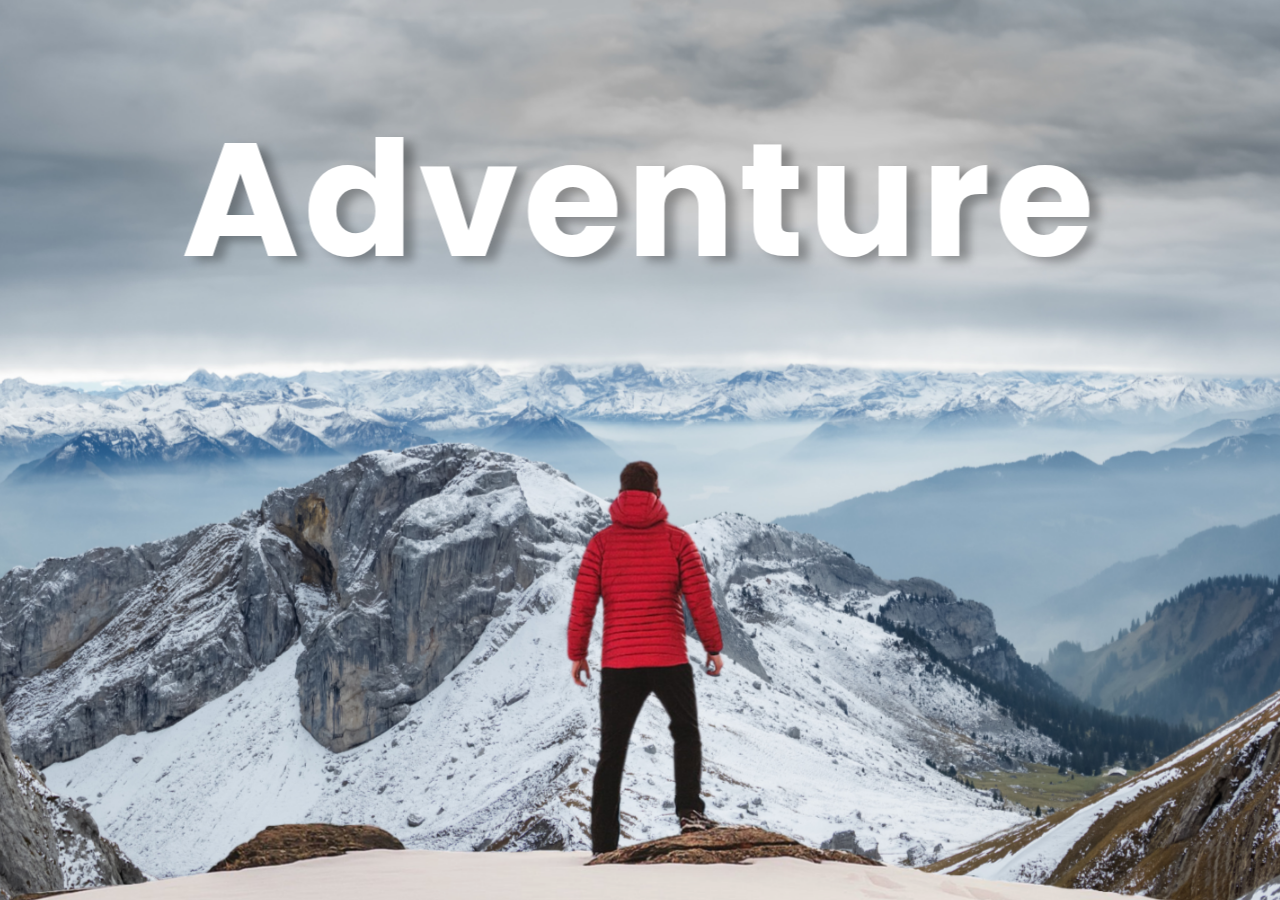
<file: index.html>
<!DOCTYPE html>
<html lang="en">
<head>
    <meta charset="UTF-8">
    <meta name="viewport" content="width=device-width, initial-scale=1.0">
    <title>Parallax Effect </title>
    <link rel="stylesheet" href="./styles.css">
    <link rel="preconnect" href="https://fonts.googleapis.com">
<link rel="preconnect" href="https://fonts.gstatic.com" crossorigin>
<link href="https://fonts.googleapis.com/css2?family=Poppins:wght@900&display=swap" rel="stylesheet">
</head>
<body>
    <div id="wrapper">
        <div class="container">
            <img src="background.png" class="background">
            <img src="foreground.png" class="foreground">
            <h1>Adventure</h1>
        </div>
        <section>
            <h2 class="secHeading"> Adventure Time!</h2>
            <p class="text">
                Lorem ipsum dolor sit amet consectetur, adipisicing elit. Animi dignissimos esse magni eveniet et dolor autem illo harum deserunt, quis nemo itaque molestias pariatur consectetur totam deleniti sunt asperiores eos laboriosam ratione hic eum cum debitis iste! Ab quidem nesciunt doloremque velit dicta voluptas vel nemo labore natus, doloribus quos?
                <br><br>
                Lorem ipsum dolor sit amet consectetur adipisicing elit. Ratione accusamus blanditiis nemo, amet assumenda nobis, magnam excepturi eveniet animi quibusdam officia! Vitae sed quod asperiores, id, ea reiciendis quo cupiditate nam beatae architecto consequuntur doloribus pariatur harum officia sunt dolore? Fuga architecto necessitatibus, unde tempore aut laborum error officiis aperiam.
            </p>
    
            <div class="bg bg1">
                <h2 class="description">BIKING</h2>
            </div>
            <p class="text">
                Lorem ipsum dolor sit amet consectetur, adipisicing elit. Animi dignissimos esse magni eveniet et dolor autem illo harum deserunt, quis nemo itaque molestias pariatur consectetur totam deleniti sunt asperiores eos laboriosam ratione hic eum cum debitis iste! Ab quidem nesciunt doloremque velit dicta voluptas vel nemo labore natus, doloribus quos?
                <br><br>
                Lorem ipsum dolor sit amet consectetur adipisicing elit. Ratione accusamus blanditiis nemo, amet assumenda nobis, magnam excepturi eveniet animi quibusdam officia! Vitae sed quod asperiores, id, ea reiciendis quo cupiditate nam beatae architecto consequuntur doloribus pariatur harum officia sunt dolore? Fuga architecto necessitatibus, unde tempore aut laborum error officiis aperiam.
            </p>
            <div class="bg bg2">
                <h2 class="description">PARA GLIDING</h2>
            </div>
            <p class="text">
                Lorem ipsum dolor sit amet consectetur, adipisicing elit. Animi dignissimos esse magni eveniet et dolor autem illo harum deserunt, quis nemo itaque molestias pariatur consectetur totam deleniti sunt asperiores eos laboriosam ratione hic eum cum debitis iste! Ab quidem nesciunt doloremque velit dicta voluptas vel nemo labore natus, doloribus quos?
                <br><br>
                Lorem ipsum dolor sit amet consectetur adipisicing elit. Ratione accusamus blanditiis nemo, amet assumenda nobis, magnam excepturi eveniet animi quibusdam officia! Vitae sed quod asperiores, id, ea reiciendis quo cupiditate nam beatae architecto consequuntur doloribus pariatur harum officia sunt dolore? Fuga architecto necessitatibus, unde tempore aut laborum error officiis aperiam.
            </p>
            <div class="bg bg3">
                <h2 class="description">SURFING</h2>
            </div>
            <p class="text">
                Lorem ipsum dolor sit amet consectetur, adipisicing elit. Animi dignissimos esse magni eveniet et dolor autem illo harum deserunt, quis nemo itaque molestias pariatur consectetur totam deleniti sunt asperiores eos laboriosam ratione hic eum cum debitis iste! Ab quidem nesciunt doloremque velit dicta voluptas vel nemo labore natus, doloribus quos?
                <br><br>
                Lorem ipsum dolor sit amet consectetur adipisicing elit. Ratione accusamus blanditiis nemo, amet assumenda nobis, magnam excepturi eveniet animi quibusdam officia! Vitae sed quod asperiores, id, ea reiciendis quo cupiditate nam beatae architecto consequuntur doloribus pariatur harum officia sunt dolore? Fuga architecto necessitatibus, unde tempore aut laborum error officiis aperiam.
            </p>
    
        </section>
    </div>

</body>
</html>
</file>
<file: styles.css>
*{
    margin: 0;
    padding:0;
    box-sizing: border-box;
}

#wrapper{
    height: 100vh;
    overflow-x: hidden;
    overflow-y: auto;
    perspective: 11px;
}

.container{
    position: relative;
    display: flex;
    justify-content: center;
    align-items: center;
    height: 100%;
    transform-style: preserve-3d;
    z-index: -1; 
}

.background{
    transform: translateZ(-40px) scale(5);
}
.foreground{
    transform: translateZ(-20px) scale(3);
}

.background, .foreground{
    position: absolute;
    height: 100%;
    width: 100%;
    z-index: -1;
        object-fit: cover;
}

h1{
    position: absolute;
    font-family: 'Poppins', sans-serif;
    font-size: 10em;
    top: 5rem;
    left:50%;
    transform: translateX(-50%);
    color: white;
    margin-bottom: 100px;
    letter-spacing: 5px;
    text-shadow: 10px 5px 10px rgba(0,0,0,0.3);
}

section{
    background-color: rgb(45,45,45);
    color: white;
    padding: 5em 0;
}

.secHeading{
    font-size:5rem;
    padding:0 10rem;
}

.text{
    font-size:1.2rem ;
    padding:0 10rem ;
    margin : 5rem 0;
}

.description{
    position: absolute;
    background-color: white;
    padding: 0.5rem 2.5rem;
    top:50%;
    left:50%;
    transform: translate(-50%,-50%);
    color:black;
    font-size:2.5rem;
    font-weight: 600;
}

.bg{
    position: relative;
    width: 100%;
    height: 500px;
    background-size: cover;
    background-attachment: fixed;
    background-position: center;
}



.bg1{
    background-image: url(sport-1.jpg);
}
.bg2{
    background-image: url(sport-2.jpg);
}
.bg3{
    background-image: url(sport-3.jpg);
}
</file>
